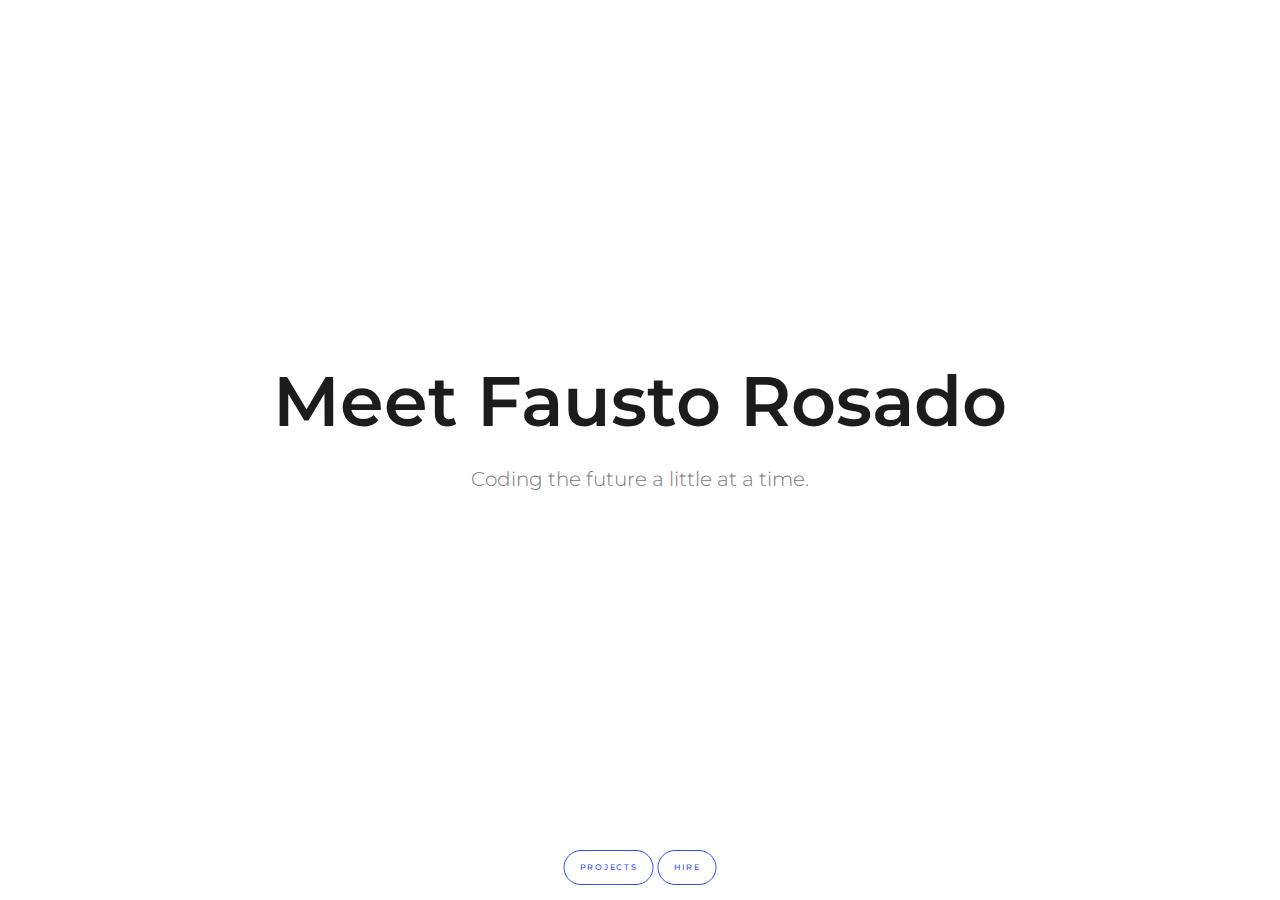
<file: index.html>
<!DOCTYPE html>
<html lang="en">
    <head>
        <title>Fausto Rosado</title>
        <meta charset="UTF-8">
        <meta name="viewport" content="width=device-width, initial-scale=1">

        <link href="https://fonts.googleapis.com/css?family=Montserrat:300,400,600&amp;subset=latin-ext" rel="stylesheet">

        <!-- CSS -->
        <link href="assets/css/main.css" rel="stylesheet">

        <!-- JS -->
        <script src="assets/js/vendor/modernizr-2.8.3.min.js"></script>
        <script src="assets/js/vendor/jquery-1.12.0.min.js"></script>
    </head>
    <body>
        <div class="site" id="page">
            <a class="skip-link sr-only" href="#main">Skip to content</a>

            <!-- Options headline effects: .rotate | .slide | .zoom | .push | .clip -->
            <section class="hero-section hero-section clearfix zoom">
                <div class="hero-section__wrap">
                    <div class="hero-section__option"></div>
                    <!-- .hero-section__option -->

                    <div class="container">
                        <div class="row">
                            <div class="offset-lg-1 col-lg-10">
                                <div class="title-01 title-01--11 text-center">
                                    <h2 class="title__heading">
                                        <div class="hero-section__words text-center">
                                            <div class="title__effect is-visible">Meet Fausto Rosado</div>
                                            <div class="title__effect">Jr Web Developer</div>
                                            <div class="title__effect">Inspired to Code</div>
                                        </div>
                                    </h2>
                                    <div class="title__description">Coding the future a little at a time.</div>

                                    <!-- Options btn color: .btn-success | .btn-info | .btn-warning | .btn-danger | .btn-primary -->
                                    
                                </div>
                                <!-- .title-01 -->
                            </div>
                        </div>
                    </div>
                </div>
            </section>
            <!-- .hero-section -->
        </div>

        <div class="button-group">
            <a href="projects.html" class="btn btn-outline-primary button-sm">Projects</a>
            <a href="hire.html" class="btn btn-outline-primary button-sm">Hire</a>
            
        </div>

        <!-- JS -->
        <script src="assets/js/plugins/animate-headline.js"></script>
        <script src="assets/js/main.js"></script>
    </body>
</html>
</file>
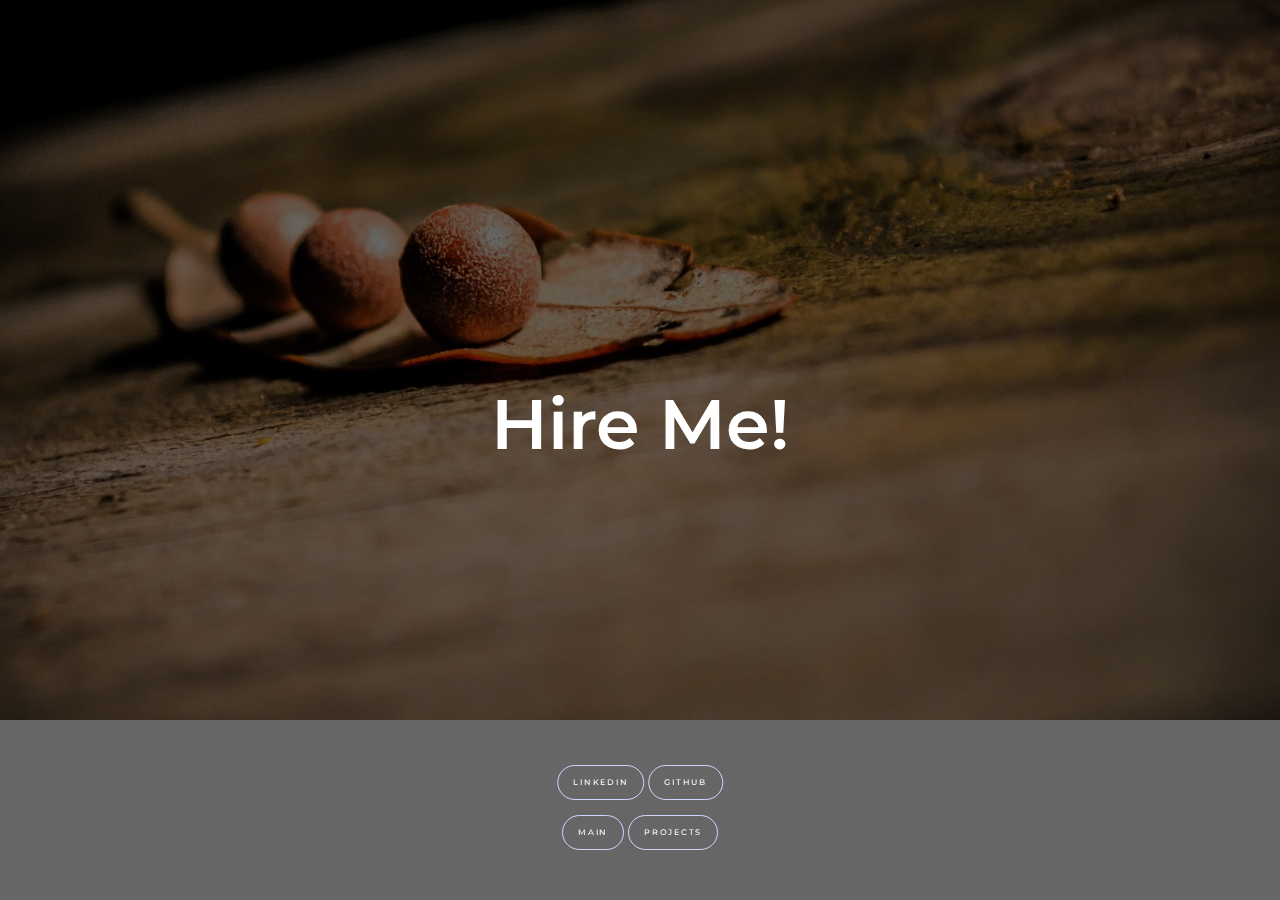
<file: hire.html>
<!DOCTYPE html>
<html lang="en">
    <head>
        <title>AweSplash - Free HTML Splash Page</title>
        <meta charset="UTF-8">
        <meta name="viewport" content="width=device-width, initial-scale=1">

        <link href="https://fonts.googleapis.com/css?family=Montserrat:300,400,600&amp;subset=latin-ext" rel="stylesheet">

        <!-- CSS -->
        <link href="assets/css/main.css" rel="stylesheet">

        <!-- JS -->
        <script src="assets/js/vendor/modernizr-2.8.3.min.js"></script>
        <script src="assets/js/vendor/jquery-1.12.0.min.js"></script>
    </head>
    <body>
        <div class="site" id="page">
            <a class="skip-link sr-only" href="#main">Skip to content</a>

            <section class="hero-section hero-section--slider clearfix">
                <div class="hero-section__wrap">

                    <!-- Options slick plugin: data-arrows="true/false" | data-dots="true/false" | data-fade="true/false" | data-autoplay="true/false/number" | data-speed="number" -->
                    <div class="hero-section__option" data-init="slick" data-arrows="false" data-dots="false" data-fade="false" data-autoplay="5000" data-speed="3000">
                        <img src="assets/images/index.jpg" alt="Hero section image">
                        <img src="assets/images/index-slider1.jpg" alt="Hero section image">
                        <img src="assets/images/index-slider2.jpg" alt="Hero section image">
                    </div>
                    <!-- .hero-section__option -->

                    <div class="container">
                        <div class="row">
                            <div class="offset-lg-2 col-lg-8">
                                <div class="title-01 title-01--11 text-center">
                                    <h2 class="title__heading">Hire Me!</h2>
                                    <div class="title__description"></div>

                                    <!-- Options btn color: .btn-success | .btn-info | .btn-warning | .btn-danger | .btn-primary -->
                                    
                                </div>
                                <!-- .title-01 -->
                            </div>
                        </div>
                    </div>
                </div>

        <div class="button-group" style="bottom: 50px;">
            <a href="index.html" class="btn btn-outline-info button-sm">Main</a>
            <a href="projects.html" class="btn btn-outline-info button-sm">Projects</a>
            
        </div>
        
        <div class="button-group" style="bottom: 100px;">
            <a href="https://www.linkedin.com/in/fausto-codes" class="btn btn-outline-info button-sm">LinkedIn</a>
            <a href="https://github.com/FaustoRosado" class="btn btn-outline-info button-sm">GitHub</a>
            
        </div>
                <!-- .hero-section__wrap -->
            </section>
            <!-- .hero-section -->
        </div>


        <!-- JS -->
        <script src="assets/js/plugins/slick.min.js"></script>
        <script src="assets/js/plugins/animate-headline.js"></script>
        <script src="assets/js/main.js"></script>
    </body>
</html>
</file>
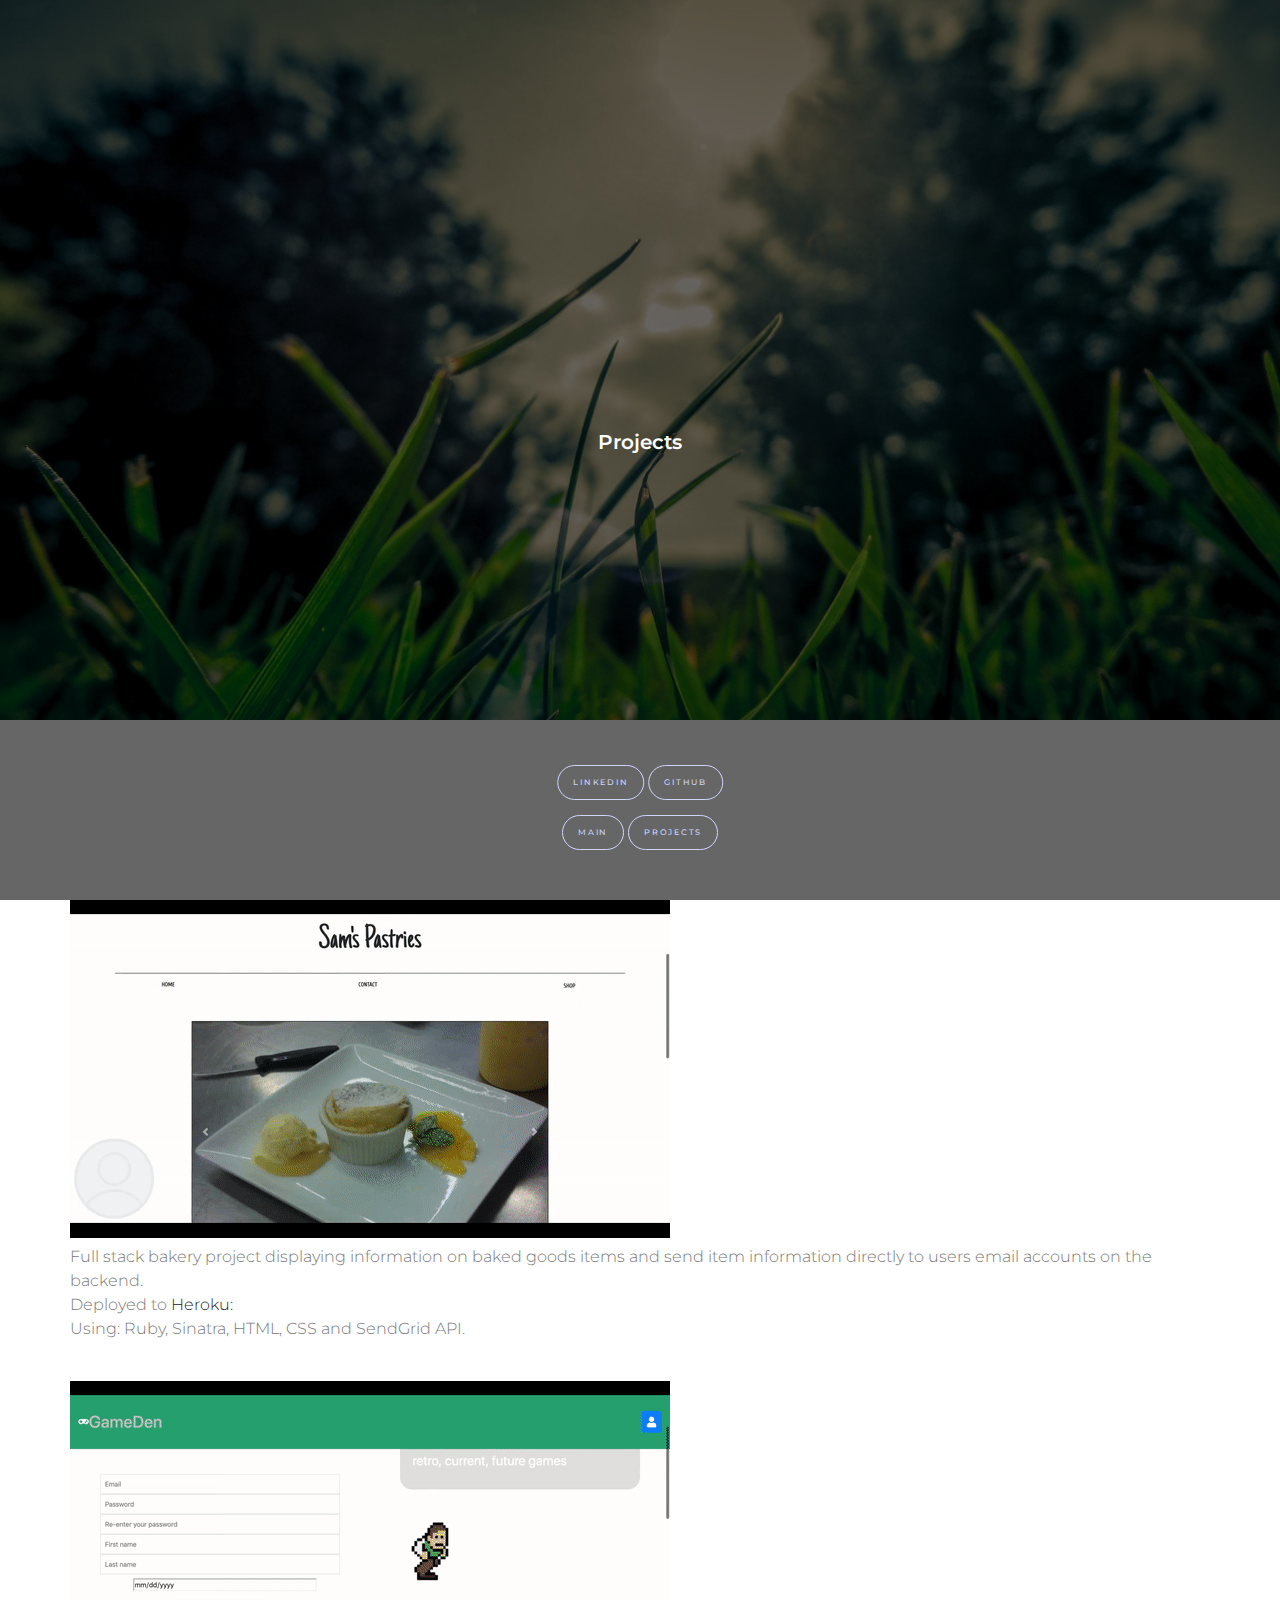
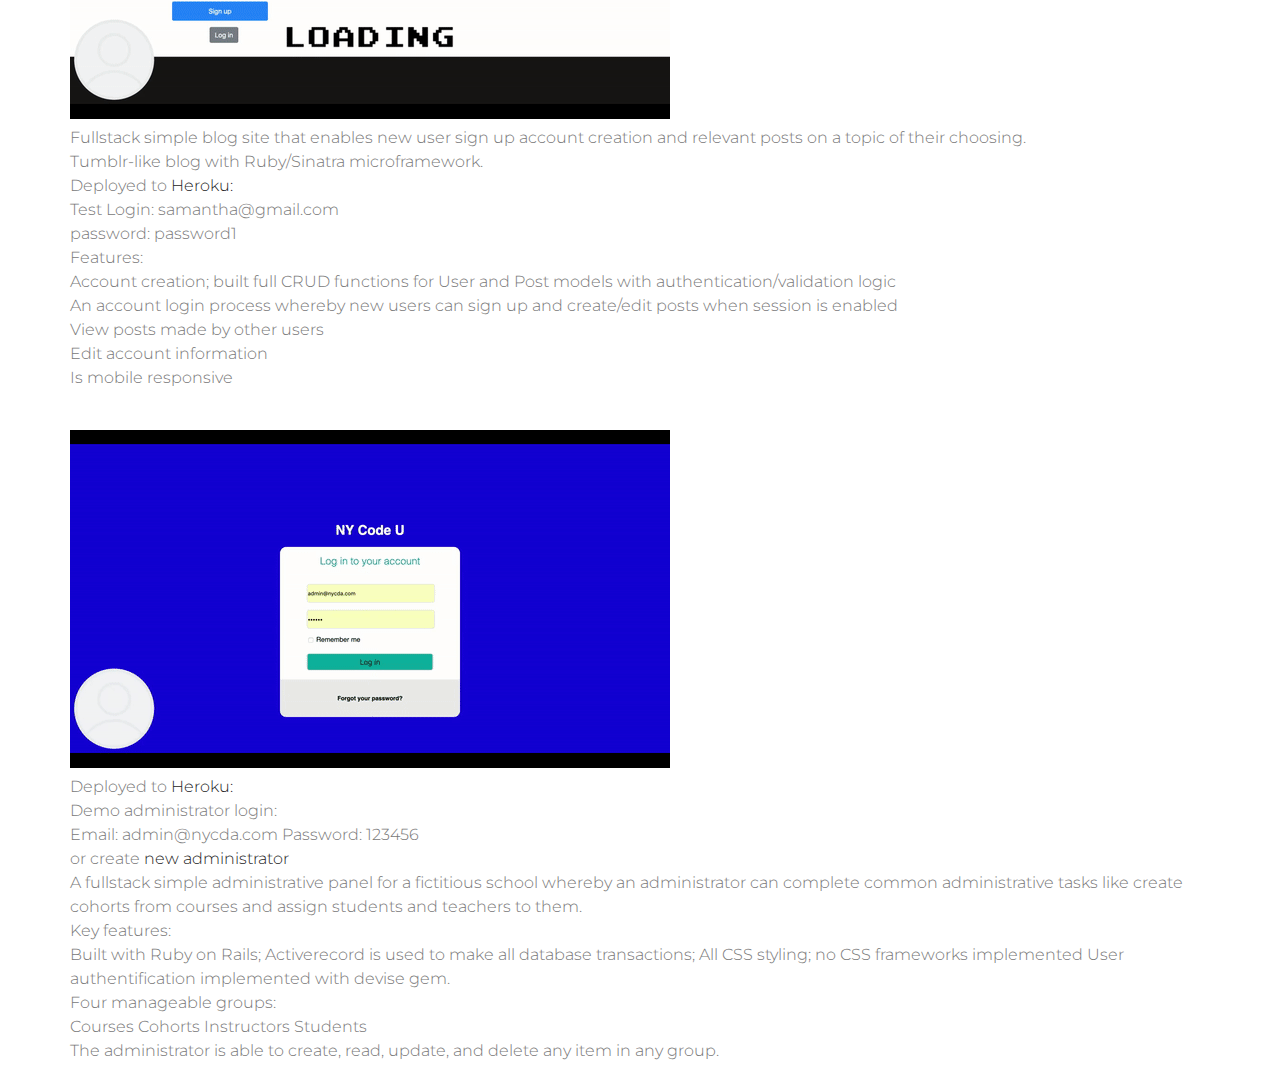
<file: projects.html>
<!DOCTYPE html>
<html lang="en">
    <head>
        <title>AweSplash - Free HTML Splash Page</title>
        <meta charset="UTF-8">
        <meta name="viewport" content="width=device-width, initial-scale=1">

        <link href="https://fonts.googleapis.com/css?family=Montserrat:300,400,600&amp;subset=latin-ext" rel="stylesheet">

        <!-- CSS -->
        <link href="assets/css/main.css" rel="stylesheet">

        <!-- JS -->
        <script src="assets/js/vendor/modernizr-2.8.3.min.js"></script>
        <script src="assets/js/vendor/jquery-1.12.0.min.js"></script>
    </head>
    <body>
        <div class="site" id="page">
            <a class="skip-link sr-only" href="#main">Skip to content</a>

            <!-- Options headline effects: .rotate | .slide | .zoom | .push | .clip -->
            <section class="hero-section hero-section--image clearfix">
                <div class="hero-section__wrap">
                    <div class="hero-section__option">
                        <img src="assets/images/index-slider2.jpg" alt="Hero section image">
                    </div>
                    <!-- .hero-section__option -->

                    <div class="container">
                        <div class="row">
                            <div class="offset-lg-2 col-lg-8">
                                <div class="title-02 title-02--11 text-center">
                                    <h4 class="title__heading">Projects</h4>
                                        <span></span>
                                        <strong class="hero-section__words">
                                            <span class="title__effect is-visible"></span>
                                            <span class="title__effect"></span>
                                            
                                        </strong>
                                    

                                    <!-- Options btn color: .btn-success | .btn-info | .btn-warning | .btn-danger | .btn-primary -->
                                    
                                </div> <!-- .title-01 -->
                            </div>
                        </div>
                    </div>
                </div>
            </section>
            <section>
                <div class="container">
                    <div class="wrapper">
                         
                        <img src="assets/images/friendly-bakery.gif" alt="friendly-bakery" class="rounded float-left">
                        <p>Full stack bakery project displaying information on baked goods items and send item information directly 
                                to users email accounts on the backend.<br>
                                Deployed to <a href="https://mysterious-wildwood-58068.herokuapp.com/">Heroku:</a><br>
                                Using: Ruby, Sinatra, HTML, CSS and SendGrid API.</p><br>
                       
                    </div>
                    
                </div>
                <div class="container">
                    <div class="wrapper">
                        
                        <img src="assets/images/rumblr.gif" alt="rumblr" class="img-thumbnail rounded float-right">
                        <p>Fullstack simple blog site that enables new user sign up account creation and relevant posts on a topic of their choosing.<br>

                            Tumblr-like blog with Ruby/Sinatra microframework.<br> 
                            Deployed to <a href="https://immense-sierra-76976.herokuapp.com/">Heroku:</a><br>
                            Test Login: samantha@gmail.com<br>
                            password: password1<br>
                                
                        Features:<br>
                                
                        Account creation; built full CRUD functions for User and Post models with authentication/validation logic<br>
                                
                        An account login process whereby new users can sign up and create/edit posts when session is enabled<br>
                                
                        View posts made by other users<br>
                                
                        Edit account information<br>
                                
                        Is mobile responsive</p><br>
                    </div>
                </div>
                <div class="container">
                    <div class="wrapper">
                        
                        <img src="assets/images/admin-panel.gif" alt="admin-panel" class="img-thumbnail rounded float-right">
                        <p>
                                Deployed to <a href="https://pacific-tundra-86232.herokuapp.com">Heroku:</a><br>

                                Demo administrator login:<br>
                                
                                Email: admin@nycda.com Password: 123456<br>
                                
                                or create <a href="https://pacific-tundra-86232.herokuapp.com/admins/sign_up">new administrator</a><br>
                                
                                A fullstack simple administrative panel for a fictitious school whereby an administrator can complete common administrative tasks like create cohorts from courses and assign students and teachers to them.<br>
                                
                                Key features:<br>
                                
                                Built with Ruby on Rails; Activerecord is used to make all database transactions; All CSS styling; no CSS frameworks implemented User authentification implemented with devise gem.<br>
                                
                                Four manageable groups:<br>
                                
                                Courses Cohorts Instructors Students<br>
                                
                                The administrator is able to create, read, update, and delete any item in any group.<br>
                        </p>
                    </div>
                </div>
            </section>
        </div>

        <div class="button-group" style="bottom: 50px;">
            <a href="index.html" class="btn btn-outline-info button-sm">Main</a>
            <a href="projects.html" class="btn btn-outline-info button-sm">Projects</a>
            
        </div>
        
        <div class="button-group" style="bottom: 100px;">
            <a href="https://www.linkedin.com/in/fausto-codes" class="btn btn-outline-info button-sm">LinkedIn</a>
            <a href="https://github.com/FaustoRosado" class="btn btn-outline-info button-sm">GitHub</a>



        <!-- JS -->
        <script src="assets/js/plugins/animate-headline.js"></script>
        <script src="assets/js/main.js"></script>
    </body>
</html>
</file>
<file: assets/css/main.css>
/*------------------------------------------------------------------------
# Free Splash HTML Templates - Feb 3, 2018
# ------------------------------------------------------------------------
# Designed & coded by Awe7 Team
# Websites:  http://www.awe7.com -  Email: info@awe7.com
--------------------------------------------------------------------------*/

html {
  box-sizing: border-box;
}

*,
*::before,
*::after {
  box-sizing: inherit;
}

html {
  font-size: 16px;
  -ms-overflow-style: scrollbar;
  -webkit-tap-highlight-color: transparent;
}

body {
  margin: 0;
}

body {
  font-family: "Montserrat", sans-serif;
  font-size: 1rem;
  font-weight: 300;
  line-height: 1.5;
  color: #787878;
  background-color: #fff;
}

p {
  margin-top: 0;
}

a {
  color: #1c1c1c;
  text-decoration: none;
}

a:hover {
  color: #2e4bfd;
  text-decoration: none;
}

img {
  max-width: 100%;
  
}

.clearfix::after {
  content: "";
  display: table;
  clear: both;
}

.slick-container {
  display: none;
}

.slick-initialized {
  display: block;
}

.slick-dots {
  bottom: 0;
}

.sr-only {
  position: absolute;
  width: 1px;
  height: 1px;
  padding: 0;
  margin: -1px;
  overflow: hidden;
  clip: rect(0, 0, 0, 0);
  border: 0;
}

.sr-only-focusable:active,
.sr-only-focusable:focus {
  position: static;
  width: auto;
  height: auto;
  margin: 0;
  overflow: visible;
  clip: auto;
}

.text-left {
  text-align: left;
}

.text-right {
  text-align: right;
}

.text-center {
  text-align: center;
}

.container {
  margin-left: auto;
  margin-right: auto;
  padding-left: 15px;
  padding-right: 15px;
}

.container::after {
  content: "";
  display: table;
  clear: both;
}

@media (min-width: 576px) {
  .container {
    width: 570px;
    max-width: 100%;
  }
}

@media (min-width: 768px) {
  .container {
    width: 750px;
    max-width: 100%;
  }
}

@media (min-width: 992px) {
  .container {
    width: 990px;
    max-width: 100%;
  }
}

@media (min-width: 1200px) {
  .container {
    width: 1170px;
    max-width: 100%;
  }
}

.container-fluid {
  margin-left: auto;
  margin-right: auto;
  padding-left: 15px;
  padding-right: 15px;
}

.container-fluid::after {
  content: "";
  display: table;
  clear: both;
}

.row {
  margin-right: -15px;
  margin-left: -15px;
}

.row::after {
  content: "";
  display: table;
  clear: both;
}

@media (min-width: 576px) {
  .row {
    margin-right: -15px;
    margin-left: -15px;
  }
}

@media (min-width: 768px) {
  .row {
    margin-right: -15px;
    margin-left: -15px;
  }
}

@media (min-width: 992px) {
  .row {
    margin-right: -15px;
    margin-left: -15px;
  }
}

@media (min-width: 1200px) {
  .row {
    margin-right: -15px;
    margin-left: -15px;
  }
}

.col-xs, .col-xs-1, .col-xs-2, .col-xs-3, .col-xs-4, .col-xs-5, .col-xs-6, .col-xs-7, .col-xs-8, .col-xs-9, .col-xs-10, .col-xs-11, .col-xs-12, .col-sm, .col-sm-1, .col-sm-2, .col-sm-3, .col-sm-4, .col-sm-5, .col-sm-6, .col-sm-7, .col-sm-8, .col-sm-9, .col-sm-10, .col-sm-11, .col-sm-12, .col-md, .col-md-1, .col-md-2, .col-md-3, .col-md-4, .col-md-5, .col-md-6, .col-md-7, .col-md-8, .col-md-9, .col-md-10, .col-md-11, .col-md-12, .col-lg, .col-lg-1, .col-lg-2, .col-lg-3, .col-lg-4, .col-lg-5, .col-lg-6, .col-lg-7, .col-lg-8, .col-lg-9, .col-lg-10, .col-lg-11, .col-lg-12, .col-xl, .col-xl-1, .col-xl-2, .col-xl-3, .col-xl-4, .col-xl-5, .col-xl-6, .col-xl-7, .col-xl-8, .col-xl-9, .col-xl-10, .col-xl-11, .col-xl-12 {
  position: relative;
  min-height: 1px;
  padding-right: 15px;
  padding-left: 15px;
}

@media (min-width: 576px) {
  .col-xs, .col-xs-1, .col-xs-2, .col-xs-3, .col-xs-4, .col-xs-5, .col-xs-6, .col-xs-7, .col-xs-8, .col-xs-9, .col-xs-10, .col-xs-11, .col-xs-12, .col-sm, .col-sm-1, .col-sm-2, .col-sm-3, .col-sm-4, .col-sm-5, .col-sm-6, .col-sm-7, .col-sm-8, .col-sm-9, .col-sm-10, .col-sm-11, .col-sm-12, .col-md, .col-md-1, .col-md-2, .col-md-3, .col-md-4, .col-md-5, .col-md-6, .col-md-7, .col-md-8, .col-md-9, .col-md-10, .col-md-11, .col-md-12, .col-lg, .col-lg-1, .col-lg-2, .col-lg-3, .col-lg-4, .col-lg-5, .col-lg-6, .col-lg-7, .col-lg-8, .col-lg-9, .col-lg-10, .col-lg-11, .col-lg-12, .col-xl, .col-xl-1, .col-xl-2, .col-xl-3, .col-xl-4, .col-xl-5, .col-xl-6, .col-xl-7, .col-xl-8, .col-xl-9, .col-xl-10, .col-xl-11, .col-xl-12 {
    padding-right: 15px;
    padding-left: 15px;
  }
}

@media (min-width: 768px) {
  .col-xs, .col-xs-1, .col-xs-2, .col-xs-3, .col-xs-4, .col-xs-5, .col-xs-6, .col-xs-7, .col-xs-8, .col-xs-9, .col-xs-10, .col-xs-11, .col-xs-12, .col-sm, .col-sm-1, .col-sm-2, .col-sm-3, .col-sm-4, .col-sm-5, .col-sm-6, .col-sm-7, .col-sm-8, .col-sm-9, .col-sm-10, .col-sm-11, .col-sm-12, .col-md, .col-md-1, .col-md-2, .col-md-3, .col-md-4, .col-md-5, .col-md-6, .col-md-7, .col-md-8, .col-md-9, .col-md-10, .col-md-11, .col-md-12, .col-lg, .col-lg-1, .col-lg-2, .col-lg-3, .col-lg-4, .col-lg-5, .col-lg-6, .col-lg-7, .col-lg-8, .col-lg-9, .col-lg-10, .col-lg-11, .col-lg-12, .col-xl, .col-xl-1, .col-xl-2, .col-xl-3, .col-xl-4, .col-xl-5, .col-xl-6, .col-xl-7, .col-xl-8, .col-xl-9, .col-xl-10, .col-xl-11, .col-xl-12 {
    padding-right: 15px;
    padding-left: 15px;
  }
}

@media (min-width: 992px) {
  .col-xs, .col-xs-1, .col-xs-2, .col-xs-3, .col-xs-4, .col-xs-5, .col-xs-6, .col-xs-7, .col-xs-8, .col-xs-9, .col-xs-10, .col-xs-11, .col-xs-12, .col-sm, .col-sm-1, .col-sm-2, .col-sm-3, .col-sm-4, .col-sm-5, .col-sm-6, .col-sm-7, .col-sm-8, .col-sm-9, .col-sm-10, .col-sm-11, .col-sm-12, .col-md, .col-md-1, .col-md-2, .col-md-3, .col-md-4, .col-md-5, .col-md-6, .col-md-7, .col-md-8, .col-md-9, .col-md-10, .col-md-11, .col-md-12, .col-lg, .col-lg-1, .col-lg-2, .col-lg-3, .col-lg-4, .col-lg-5, .col-lg-6, .col-lg-7, .col-lg-8, .col-lg-9, .col-lg-10, .col-lg-11, .col-lg-12, .col-xl, .col-xl-1, .col-xl-2, .col-xl-3, .col-xl-4, .col-xl-5, .col-xl-6, .col-xl-7, .col-xl-8, .col-xl-9, .col-xl-10, .col-xl-11, .col-xl-12 {
    padding-right: 15px;
    padding-left: 15px;
  }
}

@media (min-width: 1200px) {
  .col-xs, .col-xs-1, .col-xs-2, .col-xs-3, .col-xs-4, .col-xs-5, .col-xs-6, .col-xs-7, .col-xs-8, .col-xs-9, .col-xs-10, .col-xs-11, .col-xs-12, .col-sm, .col-sm-1, .col-sm-2, .col-sm-3, .col-sm-4, .col-sm-5, .col-sm-6, .col-sm-7, .col-sm-8, .col-sm-9, .col-sm-10, .col-sm-11, .col-sm-12, .col-md, .col-md-1, .col-md-2, .col-md-3, .col-md-4, .col-md-5, .col-md-6, .col-md-7, .col-md-8, .col-md-9, .col-md-10, .col-md-11, .col-md-12, .col-lg, .col-lg-1, .col-lg-2, .col-lg-3, .col-lg-4, .col-lg-5, .col-lg-6, .col-lg-7, .col-lg-8, .col-lg-9, .col-lg-10, .col-lg-11, .col-lg-12, .col-xl, .col-xl-1, .col-xl-2, .col-xl-3, .col-xl-4, .col-xl-5, .col-xl-6, .col-xl-7, .col-xl-8, .col-xl-9, .col-xl-10, .col-xl-11, .col-xl-12 {
    padding-right: 15px;
    padding-left: 15px;
  }
}

.col-xs-1 {
  float: left;
  width: 8.33333%;
}

.col-xs-2 {
  float: left;
  width: 16.66667%;
}

.col-xs-3 {
  float: left;
  width: 25%;
}

.col-xs-4 {
  float: left;
  width: 33.33333%;
}

.col-xs-5 {
  float: left;
  width: 41.66667%;
}

.col-xs-6 {
  float: left;
  width: 50%;
}

.col-xs-7 {
  float: left;
  width: 58.33333%;
}

.col-xs-8 {
  float: left;
  width: 66.66667%;
}

.col-xs-9 {
  float: left;
  width: 75%;
}

.col-xs-10 {
  float: left;
  width: 83.33333%;
}

.col-xs-11 {
  float: left;
  width: 91.66667%;
}

.col-xs-12 {
  float: left;
  width: 100%;
}

.pull-xs-0 {
  right: auto;
}

.pull-xs-1 {
  right: 8.33333%;
}

.pull-xs-2 {
  right: 16.66667%;
}

.pull-xs-3 {
  right: 25%;
}

.pull-xs-4 {
  right: 33.33333%;
}

.pull-xs-5 {
  right: 41.66667%;
}

.pull-xs-6 {
  right: 50%;
}

.pull-xs-7 {
  right: 58.33333%;
}

.pull-xs-8 {
  right: 66.66667%;
}

.pull-xs-9 {
  right: 75%;
}

.pull-xs-10 {
  right: 83.33333%;
}

.pull-xs-11 {
  right: 91.66667%;
}

.pull-xs-12 {
  right: 100%;
}

.push-xs-0 {
  left: auto;
}

.push-xs-1 {
  left: 8.33333%;
}

.push-xs-2 {
  left: 16.66667%;
}

.push-xs-3 {
  left: 25%;
}

.push-xs-4 {
  left: 33.33333%;
}

.push-xs-5 {
  left: 41.66667%;
}

.push-xs-6 {
  left: 50%;
}

.push-xs-7 {
  left: 58.33333%;
}

.push-xs-8 {
  left: 66.66667%;
}

.push-xs-9 {
  left: 75%;
}

.push-xs-10 {
  left: 83.33333%;
}

.push-xs-11 {
  left: 91.66667%;
}

.push-xs-12 {
  left: 100%;
}

.offset-xs-1 {
  margin-left: 8.33333%;
}

.offset-xs-2 {
  margin-left: 16.66667%;
}

.offset-xs-3 {
  margin-left: 25%;
}

.offset-xs-4 {
  margin-left: 33.33333%;
}

.offset-xs-5 {
  margin-left: 41.66667%;
}

.offset-xs-6 {
  margin-left: 50%;
}

.offset-xs-7 {
  margin-left: 58.33333%;
}

.offset-xs-8 {
  margin-left: 66.66667%;
}

.offset-xs-9 {
  margin-left: 75%;
}

.offset-xs-10 {
  margin-left: 83.33333%;
}

.offset-xs-11 {
  margin-left: 91.66667%;
}

@media (min-width: 576px) {
  .col-sm-1 {
    float: left;
    width: 8.33333%;
  }
  .col-sm-2 {
    float: left;
    width: 16.66667%;
  }
  .col-sm-3 {
    float: left;
    width: 25%;
  }
  .col-sm-4 {
    float: left;
    width: 33.33333%;
  }
  .col-sm-5 {
    float: left;
    width: 41.66667%;
  }
  .col-sm-6 {
    float: left;
    width: 50%;
  }
  .col-sm-7 {
    float: left;
    width: 58.33333%;
  }
  .col-sm-8 {
    float: left;
    width: 66.66667%;
  }
  .col-sm-9 {
    float: left;
    width: 75%;
  }
  .col-sm-10 {
    float: left;
    width: 83.33333%;
  }
  .col-sm-11 {
    float: left;
    width: 91.66667%;
  }
  .col-sm-12 {
    float: left;
    width: 100%;
  }
  .pull-sm-0 {
    right: auto;
  }
  .pull-sm-1 {
    right: 8.33333%;
  }
  .pull-sm-2 {
    right: 16.66667%;
  }
  .pull-sm-3 {
    right: 25%;
  }
  .pull-sm-4 {
    right: 33.33333%;
  }
  .pull-sm-5 {
    right: 41.66667%;
  }
  .pull-sm-6 {
    right: 50%;
  }
  .pull-sm-7 {
    right: 58.33333%;
  }
  .pull-sm-8 {
    right: 66.66667%;
  }
  .pull-sm-9 {
    right: 75%;
  }
  .pull-sm-10 {
    right: 83.33333%;
  }
  .pull-sm-11 {
    right: 91.66667%;
  }
  .pull-sm-12 {
    right: 100%;
  }
  .push-sm-0 {
    left: auto;
  }
  .push-sm-1 {
    left: 8.33333%;
  }
  .push-sm-2 {
    left: 16.66667%;
  }
  .push-sm-3 {
    left: 25%;
  }
  .push-sm-4 {
    left: 33.33333%;
  }
  .push-sm-5 {
    left: 41.66667%;
  }
  .push-sm-6 {
    left: 50%;
  }
  .push-sm-7 {
    left: 58.33333%;
  }
  .push-sm-8 {
    left: 66.66667%;
  }
  .push-sm-9 {
    left: 75%;
  }
  .push-sm-10 {
    left: 83.33333%;
  }
  .push-sm-11 {
    left: 91.66667%;
  }
  .push-sm-12 {
    left: 100%;
  }
  .offset-sm-0 {
    margin-left: 0%;
  }
  .offset-sm-1 {
    margin-left: 8.33333%;
  }
  .offset-sm-2 {
    margin-left: 16.66667%;
  }
  .offset-sm-3 {
    margin-left: 25%;
  }
  .offset-sm-4 {
    margin-left: 33.33333%;
  }
  .offset-sm-5 {
    margin-left: 41.66667%;
  }
  .offset-sm-6 {
    margin-left: 50%;
  }
  .offset-sm-7 {
    margin-left: 58.33333%;
  }
  .offset-sm-8 {
    margin-left: 66.66667%;
  }
  .offset-sm-9 {
    margin-left: 75%;
  }
  .offset-sm-10 {
    margin-left: 83.33333%;
  }
  .offset-sm-11 {
    margin-left: 91.66667%;
  }
}

@media (min-width: 768px) {
  .col-md-1 {
    float: left;
    width: 8.33333%;
  }
  .col-md-2 {
    float: left;
    width: 16.66667%;
  }
  .col-md-3 {
    float: left;
    width: 25%;
  }
  .col-md-4 {
    float: left;
    width: 33.33333%;
  }
  .col-md-5 {
    float: left;
    width: 41.66667%;
  }
  .col-md-6 {
    float: left;
    width: 50%;
  }
  .col-md-7 {
    float: left;
    width: 58.33333%;
  }
  .col-md-8 {
    float: left;
    width: 66.66667%;
  }
  .col-md-9 {
    float: left;
    width: 75%;
  }
  .col-md-10 {
    float: left;
    width: 83.33333%;
  }
  .col-md-11 {
    float: left;
    width: 91.66667%;
  }
  .col-md-12 {
    float: left;
    width: 100%;
  }
  .pull-md-0 {
    right: auto;
  }
  .pull-md-1 {
    right: 8.33333%;
  }
  .pull-md-2 {
    right: 16.66667%;
  }
  .pull-md-3 {
    right: 25%;
  }
  .pull-md-4 {
    right: 33.33333%;
  }
  .pull-md-5 {
    right: 41.66667%;
  }
  .pull-md-6 {
    right: 50%;
  }
  .pull-md-7 {
    right: 58.33333%;
  }
  .pull-md-8 {
    right: 66.66667%;
  }
  .pull-md-9 {
    right: 75%;
  }
  .pull-md-10 {
    right: 83.33333%;
  }
  .pull-md-11 {
    right: 91.66667%;
  }
  .pull-md-12 {
    right: 100%;
  }
  .push-md-0 {
    left: auto;
  }
  .push-md-1 {
    left: 8.33333%;
  }
  .push-md-2 {
    left: 16.66667%;
  }
  .push-md-3 {
    left: 25%;
  }
  .push-md-4 {
    left: 33.33333%;
  }
  .push-md-5 {
    left: 41.66667%;
  }
  .push-md-6 {
    left: 50%;
  }
  .push-md-7 {
    left: 58.33333%;
  }
  .push-md-8 {
    left: 66.66667%;
  }
  .push-md-9 {
    left: 75%;
  }
  .push-md-10 {
    left: 83.33333%;
  }
  .push-md-11 {
    left: 91.66667%;
  }
  .push-md-12 {
    left: 100%;
  }
  .offset-md-0 {
    margin-left: 0%;
  }
  .offset-md-1 {
    margin-left: 8.33333%;
  }
  .offset-md-2 {
    margin-left: 16.66667%;
  }
  .offset-md-3 {
    margin-left: 25%;
  }
  .offset-md-4 {
    margin-left: 33.33333%;
  }
  .offset-md-5 {
    margin-left: 41.66667%;
  }
  .offset-md-6 {
    margin-left: 50%;
  }
  .offset-md-7 {
    margin-left: 58.33333%;
  }
  .offset-md-8 {
    margin-left: 66.66667%;
  }
  .offset-md-9 {
    margin-left: 75%;
  }
  .offset-md-10 {
    margin-left: 83.33333%;
  }
  .offset-md-11 {
    margin-left: 91.66667%;
  }
}

@media (min-width: 992px) {
  .col-lg-1 {
    float: left;
    width: 8.33333%;
  }
  .col-lg-2 {
    float: left;
    width: 16.66667%;
  }
  .col-lg-3 {
    float: left;
    width: 25%;
  }
  .col-lg-4 {
    float: left;
    width: 33.33333%;
  }
  .col-lg-5 {
    float: left;
    width: 41.66667%;
  }
  .col-lg-6 {
    float: left;
    width: 50%;
  }
  .col-lg-7 {
    float: left;
    width: 58.33333%;
  }
  .col-lg-8 {
    float: left;
    width: 66.66667%;
  }
  .col-lg-9 {
    float: left;
    width: 75%;
  }
  .col-lg-10 {
    float: left;
    width: 83.33333%;
  }
  .col-lg-11 {
    float: left;
    width: 91.66667%;
  }
  .col-lg-12 {
    float: left;
    width: 100%;
  }
  .pull-lg-0 {
    right: auto;
  }
  .pull-lg-1 {
    right: 8.33333%;
  }
  .pull-lg-2 {
    right: 16.66667%;
  }
  .pull-lg-3 {
    right: 25%;
  }
  .pull-lg-4 {
    right: 33.33333%;
  }
  .pull-lg-5 {
    right: 41.66667%;
  }
  .pull-lg-6 {
    right: 50%;
  }
  .pull-lg-7 {
    right: 58.33333%;
  }
  .pull-lg-8 {
    right: 66.66667%;
  }
  .pull-lg-9 {
    right: 75%;
  }
  .pull-lg-10 {
    right: 83.33333%;
  }
  .pull-lg-11 {
    right: 91.66667%;
  }
  .pull-lg-12 {
    right: 100%;
  }
  .push-lg-0 {
    left: auto;
  }
  .push-lg-1 {
    left: 8.33333%;
  }
  .push-lg-2 {
    left: 16.66667%;
  }
  .push-lg-3 {
    left: 25%;
  }
  .push-lg-4 {
    left: 33.33333%;
  }
  .push-lg-5 {
    left: 41.66667%;
  }
  .push-lg-6 {
    left: 50%;
  }
  .push-lg-7 {
    left: 58.33333%;
  }
  .push-lg-8 {
    left: 66.66667%;
  }
  .push-lg-9 {
    left: 75%;
  }
  .push-lg-10 {
    left: 83.33333%;
  }
  .push-lg-11 {
    left: 91.66667%;
  }
  .push-lg-12 {
    left: 100%;
  }
  .offset-lg-0 {
    margin-left: 0%;
  }
  .offset-lg-1 {
    margin-left: 8.33333%;
  }
  .offset-lg-2 {
    margin-left: 16.66667%;
  }
  .offset-lg-3 {
    margin-left: 25%;
  }
  .offset-lg-4 {
    margin-left: 33.33333%;
  }
  .offset-lg-5 {
    margin-left: 41.66667%;
  }
  .offset-lg-6 {
    margin-left: 50%;
  }
  .offset-lg-7 {
    margin-left: 58.33333%;
  }
  .offset-lg-8 {
    margin-left: 66.66667%;
  }
  .offset-lg-9 {
    margin-left: 75%;
  }
  .offset-lg-10 {
    margin-left: 83.33333%;
  }
  .offset-lg-11 {
    margin-left: 91.66667%;
  }
}

@media (min-width: 1200px) {
  .col-xl-1 {
    float: left;
    width: 8.33333%;
  }
  .col-xl-2 {
    float: left;
    width: 16.66667%;
  }
  .col-xl-3 {
    float: left;
    width: 25%;
  }
  .col-xl-4 {
    float: left;
    width: 33.33333%;
  }
  .col-xl-5 {
    float: left;
    width: 41.66667%;
  }
  .col-xl-6 {
    float: left;
    width: 50%;
  }
  .col-xl-7 {
    float: left;
    width: 58.33333%;
  }
  .col-xl-8 {
    float: left;
    width: 66.66667%;
  }
  .col-xl-9 {
    float: left;
    width: 75%;
  }
  .col-xl-10 {
    float: left;
    width: 83.33333%;
  }
  .col-xl-11 {
    float: left;
    width: 91.66667%;
  }
  .col-xl-12 {
    float: left;
    width: 100%;
  }
  .pull-xl-0 {
    right: auto;
  }
  .pull-xl-1 {
    right: 8.33333%;
  }
  .pull-xl-2 {
    right: 16.66667%;
  }
  .pull-xl-3 {
    right: 25%;
  }
  .pull-xl-4 {
    right: 33.33333%;
  }
  .pull-xl-5 {
    right: 41.66667%;
  }
  .pull-xl-6 {
    right: 50%;
  }
  .pull-xl-7 {
    right: 58.33333%;
  }
  .pull-xl-8 {
    right: 66.66667%;
  }
  .pull-xl-9 {
    right: 75%;
  }
  .pull-xl-10 {
    right: 83.33333%;
  }
  .pull-xl-11 {
    right: 91.66667%;
  }
  .pull-xl-12 {
    right: 100%;
  }
  .push-xl-0 {
    left: auto;
  }
  .push-xl-1 {
    left: 8.33333%;
  }
  .push-xl-2 {
    left: 16.66667%;
  }
  .push-xl-3 {
    left: 25%;
  }
  .push-xl-4 {
    left: 33.33333%;
  }
  .push-xl-5 {
    left: 41.66667%;
  }
  .push-xl-6 {
    left: 50%;
  }
  .push-xl-7 {
    left: 58.33333%;
  }
  .push-xl-8 {
    left: 66.66667%;
  }
  .push-xl-9 {
    left: 75%;
  }
  .push-xl-10 {
    left: 83.33333%;
  }
  .push-xl-11 {
    left: 91.66667%;
  }
  .push-xl-12 {
    left: 100%;
  }
  .offset-xl-0 {
    margin-left: 0%;
  }
  .offset-xl-1 {
    margin-left: 8.33333%;
  }
  .offset-xl-2 {
    margin-left: 16.66667%;
  }
  .offset-xl-3 {
    margin-left: 25%;
  }
  .offset-xl-4 {
    margin-left: 33.33333%;
  }
  .offset-xl-5 {
    margin-left: 41.66667%;
  }
  .offset-xl-6 {
    margin-left: 50%;
  }
  .offset-xl-7 {
    margin-left: 58.33333%;
  }
  .offset-xl-8 {
    margin-left: 66.66667%;
  }
  .offset-xl-9 {
    margin-left: 75%;
  }
  .offset-xl-10 {
    margin-left: 83.33333%;
  }
  .offset-xl-11 {
    margin-left: 91.66667%;
  }
}

h1,
.h1 {
  font-family: inherit;
  font-weight: 600;
  line-height: 1.33333;
  color: #1c1c1c;
  margin-top: 0;
  margin-bottom: 1rem;
}

h2,
.h2 {
  font-family: inherit;
  font-weight: 600;
  line-height: 1.33333;
  color: #1c1c1c;
  margin-top: 0;
  margin-bottom: 1rem;
}

h3,
.h3 {
  font-family: inherit;
  font-weight: 600;
  line-height: 1.33333;
  color: #1c1c1c;
  margin-top: 0;
  margin-bottom: 1rem;
}

h4,
.h4 {
  font-family: inherit;
  font-weight: 600;
  line-height: 1.33333;
  color: #1c1c1c;
  margin-top: 0;
  margin-bottom: 1rem;
}

h5,
.h5 {
  font-family: inherit;
  font-weight: 600;
  line-height: 1.33333;
  color: #1c1c1c;
  margin-top: 0;
  margin-bottom: 1rem;
}

h6,
.h6 {
  font-family: inherit;
  font-weight: 600;
  line-height: 1.33333;
  color: #1c1c1c;
  margin-top: 0;
  margin-bottom: 1rem;
}

h1, .h1 {
  font-size: 3.75rem;
}

h2, .h2 {
  font-size: 2.5rem;
}

h3, .h3 {
  font-size: 1.875rem;
}

h4, .h4 {
  font-size: 1.25rem;
}

h5, .h5 {
  font-size: 3.75rem;
}

h6, .h6 {
  font-size: 0.875rem;
}

.btn, button, input[type="submit"], input[type="button"] {
  display: inline-block;
  line-height: 1.625;
  text-align: center;
  white-space: nowrap;
  vertical-align: middle;
  font-size: 1rem;
  font-weight: 500;
  text-transform: uppercase;
  letter-spacing: 1.75px;
  padding: 1rem 3.125rem;
  border: 1px solid transparent;
  border-radius: 50px;
  outline: none !important;
  cursor: pointer;
  -webkit-user-select: none;
     -moz-user-select: none;
      -ms-user-select: none;
          user-select: none;
  transition: all 0.3s ease;
}

.btn-primary {
  color: #fff;
  background-color: #2e4bfd;
  border-color: #2e4bfd;
}

.btn-primary:hover {
  color: #fff;
  background-color: #021fd2;
  border-color: #0219aa;
}

.btn-primary:focus, .btn-primary.focus {
  color: #fff;
  background-color: #021fd2;
  border-color: #0219aa;
}

.btn-primary:active, .btn-primary.active,
.open > .btn-primary.dropdown-toggle {
  color: #fff;
  background-color: #021fd2;
  border-color: #0219aa;
  background-image: none;
}

.btn-primary:active:hover, .btn-primary:active:focus, .btn-primary:active.focus, .btn-primary.active:hover, .btn-primary.active:focus, .btn-primary.active.focus,
.open > .btn-primary.dropdown-toggle:hover,
.open > .btn-primary.dropdown-toggle:focus,
.open > .btn-primary.dropdown-toggle.focus {
  color: #fff;
  background-color: #021fd2;
  border-color: #0219aa;
}

.btn-primary.disabled:focus, .btn-primary.disabled.focus, .btn-primary:disabled:focus, .btn-primary:disabled.focus {
  background-color: #2e4bfd;
  border-color: #2e4bfd;
}

.btn-primary.disabled:hover, .btn-primary:disabled:hover {
  background-color: #2e4bfd;
  border-color: #2e4bfd;
}

.btn-info {
  color: #fff;
  background-color: #cfd6ff;
  border-color: #cfd6ff;
}

.btn-info:hover {
  color: #fff;
  background-color: #788cff;
  border-color: #5069ff;
}

.btn-info:focus, .btn-info.focus {
  color: #fff;
  background-color: #788cff;
  border-color: #5069ff;
}

.btn-info:active, .btn-info.active,
.open > .btn-info.dropdown-toggle {
  color: #fff;
  background-color: #788cff;
  border-color: #5069ff;
  background-image: none;
}

.btn-info:active:hover, .btn-info:active:focus, .btn-info:active.focus, .btn-info.active:hover, .btn-info.active:focus, .btn-info.active.focus,
.open > .btn-info.dropdown-toggle:hover,
.open > .btn-info.dropdown-toggle:focus,
.open > .btn-info.dropdown-toggle.focus {
  color: #fff;
  background-color: #788cff;
  border-color: #5069ff;
}

.btn-info.disabled:focus, .btn-info.disabled.focus, .btn-info:disabled:focus, .btn-info:disabled.focus {
  background-color: #cfd6ff;
  border-color: #cfd6ff;
}

.btn-info.disabled:hover, .btn-info:disabled:hover {
  background-color: #cfd6ff;
  border-color: #cfd6ff;
}

.btn-success {
  color: #fff;
  background-color: #57d03b;
  border-color: #57d03b;
}

.btn-success:hover {
  color: #fff;
  background-color: #389123;
  border-color: #2b711b;
}

.btn-success:focus, .btn-success.focus {
  color: #fff;
  background-color: #389123;
  border-color: #2b711b;
}

.btn-success:active, .btn-success.active,
.open > .btn-success.dropdown-toggle {
  color: #fff;
  background-color: #389123;
  border-color: #2b711b;
  background-image: none;
}

.btn-success:active:hover, .btn-success:active:focus, .btn-success:active.focus, .btn-success.active:hover, .btn-success.active:focus, .btn-success.active.focus,
.open > .btn-success.dropdown-toggle:hover,
.open > .btn-success.dropdown-toggle:focus,
.open > .btn-success.dropdown-toggle.focus {
  color: #fff;
  background-color: #389123;
  border-color: #2b711b;
}

.btn-success.disabled:focus, .btn-success.disabled.focus, .btn-success:disabled:focus, .btn-success:disabled.focus {
  background-color: #57d03b;
  border-color: #57d03b;
}

.btn-success.disabled:hover, .btn-success:disabled:hover {
  background-color: #57d03b;
  border-color: #57d03b;
}

.btn-warning {
  color: #fff;
  background-color: #ffda44;
  border-color: #ffda44;
}

.btn-warning:hover {
  color: #fff;
  background-color: #ecbe00;
  border-color: #c49d00;
}

.btn-warning:focus, .btn-warning.focus {
  color: #fff;
  background-color: #ecbe00;
  border-color: #c49d00;
}

.btn-warning:active, .btn-warning.active,
.open > .btn-warning.dropdown-toggle {
  color: #fff;
  background-color: #ecbe00;
  border-color: #c49d00;
  background-image: none;
}

.btn-warning:active:hover, .btn-warning:active:focus, .btn-warning:active.focus, .btn-warning.active:hover, .btn-warning.active:focus, .btn-warning.active.focus,
.open > .btn-warning.dropdown-toggle:hover,
.open > .btn-warning.dropdown-toggle:focus,
.open > .btn-warning.dropdown-toggle.focus {
  color: #fff;
  background-color: #ecbe00;
  border-color: #c49d00;
}

.btn-warning.disabled:focus, .btn-warning.disabled.focus, .btn-warning:disabled:focus, .btn-warning:disabled.focus {
  background-color: #ffda44;
  border-color: #ffda44;
}

.btn-warning.disabled:hover, .btn-warning:disabled:hover {
  background-color: #ffda44;
  border-color: #ffda44;
}

.btn-danger {
  color: #fff;
  background-color: #e94a4a;
  border-color: #e94a4a;
}

.btn-danger:hover {
  color: #fff;
  background-color: #c41818;
  border-color: #a01313;
}

.btn-danger:focus, .btn-danger.focus {
  color: #fff;
  background-color: #c41818;
  border-color: #a01313;
}

.btn-danger:active, .btn-danger.active,
.open > .btn-danger.dropdown-toggle {
  color: #fff;
  background-color: #c41818;
  border-color: #a01313;
  background-image: none;
}

.btn-danger:active:hover, .btn-danger:active:focus, .btn-danger:active.focus, .btn-danger.active:hover, .btn-danger.active:focus, .btn-danger.active.focus,
.open > .btn-danger.dropdown-toggle:hover,
.open > .btn-danger.dropdown-toggle:focus,
.open > .btn-danger.dropdown-toggle.focus {
  color: #fff;
  background-color: #c41818;
  border-color: #a01313;
}

.btn-danger.disabled:focus, .btn-danger.disabled.focus, .btn-danger:disabled:focus, .btn-danger:disabled.focus {
  background-color: #e94a4a;
  border-color: #e94a4a;
}

.btn-danger.disabled:hover, .btn-danger:disabled:hover {
  background-color: #e94a4a;
  border-color: #e94a4a;
}

.btn-outline-primary {
  color: #2e4bfd;
  background-image: none;
  background-color: transparent;
  border-color: #2e4bfd;
}

.btn-outline-primary:hover {
  color: #fff;
  background-color: #2e4bfd;
  border-color: #2e4bfd;
}

.btn-outline-primary:focus, .btn-outline-primary.focus {
  color: #fff;
  background-color: #2e4bfd;
  border-color: #2e4bfd;
}

.btn-outline-primary:active, .btn-outline-primary.active,
.open > .btn-outline-primary.dropdown-toggle {
  color: #fff;
  background-color: #2e4bfd;
  border-color: #2e4bfd;
}

.btn-outline-primary:active:hover, .btn-outline-primary:active:focus, .btn-outline-primary:active.focus, .btn-outline-primary.active:hover, .btn-outline-primary.active:focus, .btn-outline-primary.active.focus,
.open > .btn-outline-primary.dropdown-toggle:hover,
.open > .btn-outline-primary.dropdown-toggle:focus,
.open > .btn-outline-primary.dropdown-toggle.focus {
  color: #fff;
  background-color: #021fd2;
  border-color: #0219aa;
}

.btn-outline-primary.disabled:focus, .btn-outline-primary.disabled.focus, .btn-outline-primary:disabled:focus, .btn-outline-primary:disabled.focus {
  border-color: #93a2fe;
}

.btn-outline-primary.disabled:hover, .btn-outline-primary:disabled:hover {
  border-color: #93a2fe;
}

.btn-outline-info {
  color: #cfd6ff;
  background-image: none;
  background-color: transparent;
  border-color: #cfd6ff;
}

.btn-outline-info:hover {
  color: #fff;
  background-color: #cfd6ff;
  border-color: #cfd6ff;
}

.btn-outline-info:focus, .btn-outline-info.focus {
  color: #fff;
  background-color: #cfd6ff;
  border-color: #cfd6ff;
}

.btn-outline-info:active, .btn-outline-info.active,
.open > .btn-outline-info.dropdown-toggle {
  color: #fff;
  background-color: #cfd6ff;
  border-color: #cfd6ff;
}

.btn-outline-info:active:hover, .btn-outline-info:active:focus, .btn-outline-info:active.focus, .btn-outline-info.active:hover, .btn-outline-info.active:focus, .btn-outline-info.active.focus,
.open > .btn-outline-info.dropdown-toggle:hover,
.open > .btn-outline-info.dropdown-toggle:focus,
.open > .btn-outline-info.dropdown-toggle.focus {
  color: #fff;
  background-color: #788cff;
  border-color: #5069ff;
}

.btn-outline-info.disabled:focus, .btn-outline-info.disabled.focus, .btn-outline-info:disabled:focus, .btn-outline-info:disabled.focus {
  border-color: white;
}

.btn-outline-info.disabled:hover, .btn-outline-info:disabled:hover {
  border-color: white;
}

.btn-outline-success {
  color: #57d03b;
  background-image: none;
  background-color: transparent;
  border-color: #57d03b;
}

.btn-outline-success:hover {
  color: #fff;
  background-color: #57d03b;
  border-color: #57d03b;
}

.btn-outline-success:focus, .btn-outline-success.focus {
  color: #fff;
  background-color: #57d03b;
  border-color: #57d03b;
}

.btn-outline-success:active, .btn-outline-success.active,
.open > .btn-outline-success.dropdown-toggle {
  color: #fff;
  background-color: #57d03b;
  border-color: #57d03b;
}

.btn-outline-success:active:hover, .btn-outline-success:active:focus, .btn-outline-success:active.focus, .btn-outline-success.active:hover, .btn-outline-success.active:focus, .btn-outline-success.active.focus,
.open > .btn-outline-success.dropdown-toggle:hover,
.open > .btn-outline-success.dropdown-toggle:focus,
.open > .btn-outline-success.dropdown-toggle.focus {
  color: #fff;
  background-color: #389123;
  border-color: #2b711b;
}

.btn-outline-success.disabled:focus, .btn-outline-success.disabled.focus, .btn-outline-success:disabled:focus, .btn-outline-success:disabled.focus {
  border-color: #9ee48d;
}

.btn-outline-success.disabled:hover, .btn-outline-success:disabled:hover {
  border-color: #9ee48d;
}

.btn-outline-warning {
  color: #ffda44;
  background-image: none;
  background-color: transparent;
  border-color: #ffda44;
}

.btn-outline-warning:hover {
  color: #fff;
  background-color: #ffda44;
  border-color: #ffda44;
}

.btn-outline-warning:focus, .btn-outline-warning.focus {
  color: #fff;
  background-color: #ffda44;
  border-color: #ffda44;
}

.btn-outline-warning:active, .btn-outline-warning.active,
.open > .btn-outline-warning.dropdown-toggle {
  color: #fff;
  background-color: #ffda44;
  border-color: #ffda44;
}

.btn-outline-warning:active:hover, .btn-outline-warning:active:focus, .btn-outline-warning:active.focus, .btn-outline-warning.active:hover, .btn-outline-warning.active:focus, .btn-outline-warning.active.focus,
.open > .btn-outline-warning.dropdown-toggle:hover,
.open > .btn-outline-warning.dropdown-toggle:focus,
.open > .btn-outline-warning.dropdown-toggle.focus {
  color: #fff;
  background-color: #ecbe00;
  border-color: #c49d00;
}

.btn-outline-warning.disabled:focus, .btn-outline-warning.disabled.focus, .btn-outline-warning:disabled:focus, .btn-outline-warning:disabled.focus {
  border-color: #ffeeaa;
}

.btn-outline-warning.disabled:hover, .btn-outline-warning:disabled:hover {
  border-color: #ffeeaa;
}

.btn-outline-danger {
  color: #e94a4a;
  background-image: none;
  background-color: transparent;
  border-color: #e94a4a;
}

.btn-outline-danger:hover {
  color: #fff;
  background-color: #e94a4a;
  border-color: #e94a4a;
}

.btn-outline-danger:focus, .btn-outline-danger.focus {
  color: #fff;
  background-color: #e94a4a;
  border-color: #e94a4a;
}

.btn-outline-danger:active, .btn-outline-danger.active,
.open > .btn-outline-danger.dropdown-toggle {
  color: #fff;
  background-color: #e94a4a;
  border-color: #e94a4a;
}

.btn-outline-danger:active:hover, .btn-outline-danger:active:focus, .btn-outline-danger:active.focus, .btn-outline-danger.active:hover, .btn-outline-danger.active:focus, .btn-outline-danger.active.focus,
.open > .btn-outline-danger.dropdown-toggle:hover,
.open > .btn-outline-danger.dropdown-toggle:focus,
.open > .btn-outline-danger.dropdown-toggle.focus {
  color: #fff;
  background-color: #c41818;
  border-color: #a01313;
}

.btn-outline-danger.disabled:focus, .btn-outline-danger.disabled.focus, .btn-outline-danger:disabled:focus, .btn-outline-danger:disabled.focus {
  border-color: #f4a5a5;
}

.btn-outline-danger.disabled:hover, .btn-outline-danger:disabled:hover {
  border-color: #f4a5a5;
}

.btn-primary--shadow {
  box-shadow: 0px 0px 16px 0px rgba(46, 75, 253, 0.65);
}

.btn-success--shadow {
  box-shadow: 0px 0px 16px 0px rgba(87, 208, 59, 0.65);
}

.btn-info--shadow {
  box-shadow: 0px 0px 16px 0px rgba(207, 214, 255, 0.65);
}

.btn-warning--shadow {
  box-shadow: 0px 0px 16px 0px rgba(255, 218, 68, 0.65);
}

.btn-danger--shadow {
  box-shadow: 0px 0px 16px 0px rgba(233, 74, 74, 0.65);
}

/* Slider */
.slick-slider {
  position: relative;
  display: block;
  box-sizing: border-box;
  -webkit-touch-callout: none;
  -webkit-user-select: none;
  -moz-user-select: none;
  -ms-user-select: none;
  user-select: none;
  -ms-touch-action: pan-y;
  touch-action: pan-y;
  -webkit-tap-highlight-color: transparent;
}

.slick-list {
  position: relative;
  overflow: hidden;
  display: block;
  margin: 0;
  padding: 0;
}

.slick-list:focus {
  outline: none;
}

.slick-list.dragging {
  cursor: pointer;
  cursor: hand;
}

.slick-slider .slick-track,
.slick-slider .slick-list {
  -webkit-transform: translate3d(0, 0, 0);
  transform: translate3d(0, 0, 0);
}

.slick-track {
  position: relative;
  left: 0;
  top: 0;
  display: block;
}

.slick-track:before, .slick-track:after {
  content: "";
  display: table;
}

.slick-track:after {
  clear: both;
}

.slick-loading .slick-track {
  visibility: hidden;
}

.slick-slide {
  float: left;
  height: 100%;
  min-height: 1px;
  display: none;
}

[dir="rtl"] .slick-slide {
  float: right;
}

.slick-slide img {
  display: block;
}

.slick-slide.slick-loading img {
  display: none;
}

.slick-slide.dragging img {
  pointer-events: none;
}

.slick-initialized .slick-slide {
  display: block;
}

.slick-loading .slick-slide {
  visibility: hidden;
}

.slick-vertical .slick-slide {
  display: block;
  height: auto;
  border: 1px solid transparent;
}

.slick-arrow.slick-hidden {
  display: none;
}

/* Slider */
.slick-loading .slick-list {
  background: #fff url("../images/ajax-loader.gif") center center no-repeat;
}

/* Icons */
/* Arrows */
.slick-prev,
.slick-next {
  position: absolute;
  display: block;
  height: 20px;
  width: 20px;
  line-height: 0px;
  font-size: 0px;
  cursor: pointer;
  background: transparent;
  color: transparent;
  top: 50%;
  -webkit-transform: translate(0, -50%);
  transform: translate(0, -50%);
  padding: 0;
  border: none;
  outline: none;
}

.slick-prev:hover, .slick-prev:focus,
.slick-next:hover,
.slick-next:focus {
  outline: none;
  background: transparent;
  color: transparent;
}

.slick-prev:hover:before, .slick-prev:focus:before,
.slick-next:hover:before,
.slick-next:focus:before {
  opacity: 1;
}

.slick-prev.slick-disabled:before,
.slick-next.slick-disabled:before {
  opacity: 0.25;
}

.slick-prev:before,
.slick-next:before {
  font-family: " ";
  font-size: 20px;
  line-height: 1;
  color: white;
  opacity: 0.75;
  -webkit-font-smoothing: antialiased;
  -moz-osx-font-smoothing: grayscale;
}

.slick-prev {
  left: -25px;
}

[dir="rtl"] .slick-prev {
  left: auto;
  right: -25px;
}

.slick-prev:before {
  content: " ";
}

[dir="rtl"] .slick-prev:before {
  content: " ";
}

.slick-next {
  right: -25px;
}

[dir="rtl"] .slick-next {
  left: -25px;
  right: auto;
}

.slick-next:before {
  content: " ";
}

[dir="rtl"] .slick-next:before {
  content: " ";
}

/* Dots */
.slick-dotted.slick-slider {
  margin-bottom: 30px;
}

.slick-dots {
  position: absolute;
  bottom: -25px;
  list-style: none;
  display: block;
  text-align: center;
  padding: 0;
  margin: 0;
  width: 100%;
}

.slick-dots li {
  position: relative;
  display: inline-block;
  height: 20px;
  width: 20px;
  margin: 0 5px;
  padding: 0;
  cursor: pointer;
}

.slick-dots li button {
  border: 0;
  background: transparent;
  display: block;
  height: 20px;
  width: 20px;
  outline: none;
  line-height: 0px;
  font-size: 0px;
  color: transparent;
  padding: 5px;
  cursor: pointer;
}

.slick-dots li button:hover, .slick-dots li button:focus {
  outline: none;
}

.slick-dots li button:hover:before, .slick-dots li button:focus:before {
  opacity: 1;
}

.slick-dots li button:before {
  position: absolute;
  top: 0;
  left: 0;
  content: " ";
  width: 20px;
  height: 20px;
  font-family: " ";
  font-size: 6px;
  line-height: 20px;
  text-align: center;
  color: #fff;
  opacity: 0.25;
  -webkit-font-smoothing: antialiased;
  -moz-osx-font-smoothing: grayscale;
}

.slick-dots li.slick-active button:before {
  color: #fff;
  opacity: 0.75;
}

.parallax {
  background-attachment: fixed !important;
  background-size: cover;
  background-position: center;
  background-color: transparent;
  background-repeat: no-repeat;
  position: relative;
  overflow: hidden;
}

.title-01 {
  z-index: 1;
  position: relative;
}

.title__sub {
  font-weight: 600;
  letter-spacing: 2px;
  text-transform: uppercase;
  color: #2e4bfd;
  margin-bottom: 0.625rem;
  font-size: 0.75rem;
}

.title__action:last-child {
  margin-bottom: 0;
}

.title-01--11 .title__heading {
  font-size: 2.5rem;
}

@media (min-width: 768px) {
  .title-01--11 .title__heading {
    font-size: 3.75rem;
  }
}

@media (min-width: 992px) {
  .title-01--11 .title__heading {
    font-size: 4.375rem;
  }
}

.title-01--11 .title__description {
  margin-bottom: 50px;
}

@media (min-width: 992px) {
  .title-01--11 .title__description {
    font-size: 1.25rem;
    padding: 0 5.9375rem;
  }
}

.hero-section,
.hero-section__wrap {
  position: relative;
  overflow: hidden;
}

.hero-section .container,
.hero-section__wrap .container {
  z-index: 2;
  top: 50%;
  position: relative;
  -webkit-transform: translateY(-50%);
          transform: translateY(-50%);
}

.hero-section__wrap {
  height: 100vh;
}

.hero-section__wrap .title__heading {
  text-align: center;
}

.hero-section__wrap .title__heading > span + strong.hero-section__words {
  text-align: left;
}

.hero-section__option {
  top: 0;
  left: 0;
  right: 0;
  bottom: 0;
  position: absolute;
}

.hero-section__option img {
  max-width: none;
  top: 0;
  bottom: 0;
  position: absolute;
}

@media (min-width: 1200px) {
  .hero-section__option img {
    position: static;
    max-width: 100%;
  }
}

.hero-section--image::before {
  content: "";
  display: block;
  background-color: rgba(0, 0, 0, 0.6);
  z-index: 1;
  top: 0;
  left: 0;
  right: 0;
  bottom: 0;
  position: absolute;
}

.hero-section--image * {
  color: #fff;
}

.hero-section--color .hero-section__option {
  background-color: #e94a4a;
}

.hero-section--color * {
  color: #fff;
}

.hero-section--slider .hero-section__wrap::before {
  content: "";
  display: block;
  background-color: rgba(0, 0, 0, 0.6);
  z-index: 1;
  top: 0;
  left: 0;
  right: 0;
  bottom: 0;
  position: absolute;
}

.hero-section--slider * {
  color: #fff;
}

.hero-section--slider .slick-arrow {
  width: 40px;
  height: 40px;
  z-index: 9;
  opacity: 0.7;
  border: 2px solid #fff;
  border-radius: 100%;
}

.hero-section--slider .slick-arrow:before {
  color: #fff;
  display: inline-block;
  opacity: 1;
  border: 10px solid transparent;
  font-size: 1rem;
}

.hero-section--slider .slick-arrow:hover {
  opacity: 1;
}

.hero-section--slider .slick-prev {
  left: 20px;
}

.hero-section--slider .slick-prev:before {
  border-right-color: #fff;
  margin-left: 0;
}

.hero-section--slider .slick-next {
  right: 20px;
}

.hero-section--slider .slick-next:before {
  border-left-color: #fff;
  margin-right: -20px;
}

.hero-section--slider .slick-dotted.slick-slider {
  margin-bottom: 0;
}

.hero-section--slider .slick-dots {
  bottom: 20px;
  z-index: 9;
}

.hero-section--slider .slick-dots li button:before {
  width: 15px;
  height: 15px;
  border: 2px solid #fff;
  border-radius: 100%;
  font-size: 0;
}

.hero-section--slider .slick-dots li.slick-active button:before {
  background-color: #fff;
}

.hero-section--slider .slick-active button:before {
  content: "\f111";
  opacity: 1 !important;
}

.hero-section--video::before {
  content: "";
  display: block;
  background-color: rgba(0, 0, 0, 0.6);
  z-index: 1;
  top: 0;
  left: 0;
  right: 0;
  bottom: 0;
  position: absolute;
}

.hero-section--video * {
  color: #fff;
}

.hero-section__words {
  position: relative;
}

.hero-section__words .title__effect {
  display: block;
  position: absolute;
  left: 0;
  top: 0;
  right: 0;
  opacity: 0;
}

.hero-section__words .title__effect.is-visible {
  position: relative;
  opacity: 1;
}

.no-js .hero-section__words .title__effect {
  opacity: 0;
}

.no-js .hero-section__words .title__effect.is-visible {
  opacity: 1;
}

/* --------------------------------

xrotate

-------------------------------- */
.hero-section.rotate .hero-section__words {
  -webkit-perspective: 300px;
  perspective: 300px;
}

.hero-section.rotate .title__effect {
  opacity: 0;
  -webkit-transform-origin: 50% 100%;
  transform-origin: 50% 100%;
  -webkit-transform: rotateX(180deg);
  transform: rotateX(180deg);
}

.hero-section.rotate .title__effect.is-visible {
  opacity: 1;
  -webkit-transform: rotateX(0deg);
  transform: rotateX(0deg);
  -webkit-animation: cd-rotate-in 1.2s;
  animation: cd-rotate-in 1.2s;
}

.hero-section.rotate .title__effect.is-hidden {
  -webkit-transform: rotateX(180deg);
  transform: rotateX(180deg);
  -webkit-animation: cd-rotate-out 1.2s;
  animation: cd-rotate-out 1.2s;
}

@-webkit-keyframes cd-rotate-in {
  0% {
    -webkit-transform: rotateX(180deg);
    opacity: 0;
  }
  35% {
    -webkit-transform: rotateX(120deg);
    opacity: 0;
  }
  65% {
    opacity: 0;
  }
  100% {
    -webkit-transform: rotateX(360deg);
    opacity: 1;
  }
}

@keyframes cd-rotate-in {
  0% {
    -webkit-transform: rotateX(180deg);
    transform: rotateX(180deg);
    opacity: 0;
  }
  35% {
    -webkit-transform: rotateX(120deg);
    transform: rotateX(120deg);
    opacity: 0;
  }
  65% {
    opacity: 0;
  }
  100% {
    -webkit-transform: rotateX(360deg);
    transform: rotateX(360deg);
    opacity: 1;
  }
}

@-webkit-keyframes cd-rotate-out {
  0% {
    -webkit-transform: rotateX(0deg);
    opacity: 1;
  }
  35% {
    -webkit-transform: rotateX(-40deg);
    opacity: 1;
  }
  65% {
    opacity: 0;
  }
  100% {
    -webkit-transform: rotateX(180deg);
    opacity: 0;
  }
}

@keyframes cd-rotate-out {
  0% {
    -webkit-transform: rotateX(0deg);
    transform: rotateX(0deg);
    opacity: 1;
  }
  35% {
    -webkit-transform: rotateX(-40deg);
    transform: rotateX(-40deg);
    opacity: 1;
  }
  65% {
    opacity: 0;
  }
  100% {
    -webkit-transform: rotateX(180deg);
    transform: rotateX(180deg);
    opacity: 0;
  }
}

/* --------------------------------

xslide

-------------------------------- */
.hero-section.slide span {
  display: inline-block;
  padding: .2em 0;
}

.hero-section.slide .hero-section__words {
  overflow: hidden;
  vertical-align: top;
}

.hero-section.slide .title__effect {
  opacity: 0;
  top: .2em;
}

.hero-section.slide .title__effect.is-visible {
  top: 0;
  opacity: 1;
  -webkit-animation: slide-in 0.6s;
  animation: slide-in 0.6s;
}

.hero-section.slide .title__effect.is-hidden {
  -webkit-animation: slide-out 0.6s;
  animation: slide-out 0.6s;
}

@-webkit-keyframes slide-in {
  0% {
    opacity: 0;
    -webkit-transform: translateY(-100%);
  }
  60% {
    opacity: 1;
    -webkit-transform: translateY(20%);
  }
  100% {
    opacity: 1;
    -webkit-transform: translateY(0);
  }
}

@keyframes slide-in {
  0% {
    opacity: 0;
    -webkit-transform: translateY(-100%);
    transform: translateY(-100%);
  }
  60% {
    opacity: 1;
    -webkit-transform: translateY(20%);
    transform: translateY(20%);
  }
  100% {
    opacity: 1;
    -webkit-transform: translateY(0);
    transform: translateY(0);
  }
}

@-webkit-keyframes slide-out {
  0% {
    opacity: 1;
    -webkit-transform: translateY(0);
  }
  60% {
    opacity: 0;
    -webkit-transform: translateY(120%);
  }
  100% {
    opacity: 0;
    -webkit-transform: translateY(100%);
  }
}

@keyframes slide-out {
  0% {
    opacity: 1;
    -webkit-transform: translateY(0);
    transform: translateY(0);
  }
  60% {
    opacity: 0;
    -webkit-transform: translateY(120%);
    transform: translateY(120%);
  }
  100% {
    opacity: 0;
    -webkit-transform: translateY(100%);
    transform: translateY(100%);
  }
}

/* --------------------------------

xzoom

-------------------------------- */
.hero-section.zoom .hero-section__words {
  -webkit-perspective: 300px;
  perspective: 300px;
}

.hero-section.zoom .title__effect {
  opacity: 0;
}

.hero-section.zoom .title__effect.is-visible {
  opacity: 1;
  -webkit-animation: zoom-in 0.8s;
  animation: zoom-in 0.8s;
}

.hero-section.zoom .title__effect.is-hidden {
  -webkit-animation: zoom-out 0.8s;
  animation: zoom-out 0.8s;
}

@-webkit-keyframes zoom-in {
  0% {
    opacity: 0;
    -webkit-transform: translateZ(100px);
  }
  100% {
    opacity: 1;
    -webkit-transform: translateZ(0);
  }
}

@keyframes zoom-in {
  0% {
    opacity: 0;
    -webkit-transform: translateZ(100px);
    transform: translateZ(100px);
  }
  100% {
    opacity: 1;
    -webkit-transform: translateZ(0);
    transform: translateZ(0);
  }
}

@-webkit-keyframes zoom-out {
  0% {
    opacity: 1;
    -webkit-transform: translateZ(0);
  }
  100% {
    opacity: 0;
    -webkit-transform: translateZ(-100px);
  }
}

@keyframes zoom-out {
  0% {
    opacity: 1;
    -webkit-transform: translateZ(0);
    transform: translateZ(0);
  }
  100% {
    opacity: 0;
    -webkit-transform: translateZ(-100px);
    transform: translateZ(-100px);
  }
}

/* --------------------------------

xpush

-------------------------------- */
.hero-section.push .title__effect {
  opacity: 0;
}

.hero-section.push .title__effect.is-visible {
  opacity: 1;
  -webkit-animation: push-in 0.6s;
  animation: push-in 0.6s;
}

.hero-section.push .title__effect.is-hidden {
  -webkit-animation: push-out 0.6s;
  animation: push-out 0.6s;
}

@-webkit-keyframes push-in {
  0% {
    opacity: 0;
    -webkit-transform: translateX(-100%);
  }
  60% {
    opacity: 1;
    -webkit-transform: translateX(10%);
  }
  100% {
    opacity: 1;
    -webkit-transform: translateX(0);
  }
}

@keyframes push-in {
  0% {
    opacity: 0;
    -webkit-transform: translateX(-100%);
    transform: translateX(-100%);
  }
  60% {
    opacity: 1;
    -webkit-transform: translateX(10%);
    transform: translateX(10%);
  }
  100% {
    opacity: 1;
    -webkit-transform: translateX(0);
    transform: translateX(0);
  }
}

@-webkit-keyframes push-out {
  0% {
    opacity: 1;
    -webkit-transform: translateX(0);
  }
  60% {
    opacity: 0;
    -webkit-transform: translateX(110%);
  }
  100% {
    opacity: 0;
    -webkit-transform: translateX(100%);
  }
}

@keyframes push-out {
  0% {
    opacity: 1;
    -webkit-transform: translateX(0);
    transform: translateX(0);
  }
  60% {
    opacity: 0;
    -webkit-transform: translateX(110%);
    transform: translateX(110%);
  }
  100% {
    opacity: 0;
    -webkit-transform: translateX(100%);
    transform: translateX(100%);
  }
}

/* --------------------------------

xclip

-------------------------------- */
.hero-section.clip .title__heading > span,
.hero-section.clip .title__effect {
  display: inline-block;
  padding: .2em 0;
}

.hero-section.clip .hero-section__words {
  overflow: hidden;
  vertical-align: top;
}

.hero-section.clip .hero-section__words::after {
  /* line */
  content: '';
  position: absolute;
  top: 0;
  right: 0;
  width: 2px;
  height: 100%;
  background-color: #aebcb9;
}

.hero-section.clip .title__effect {
  opacity: 0;
}

.hero-section.clip .title__effect.is-visible {
  opacity: 1;
}


.button-group{
  position: absolute;
  bottom: 15px;
  left: 50%;
  transform: translateX(-50%);
  z-index: 999;
}
.button-sm{
  padding: 10px 15px;
  font-size: 8px;
}
</file>
